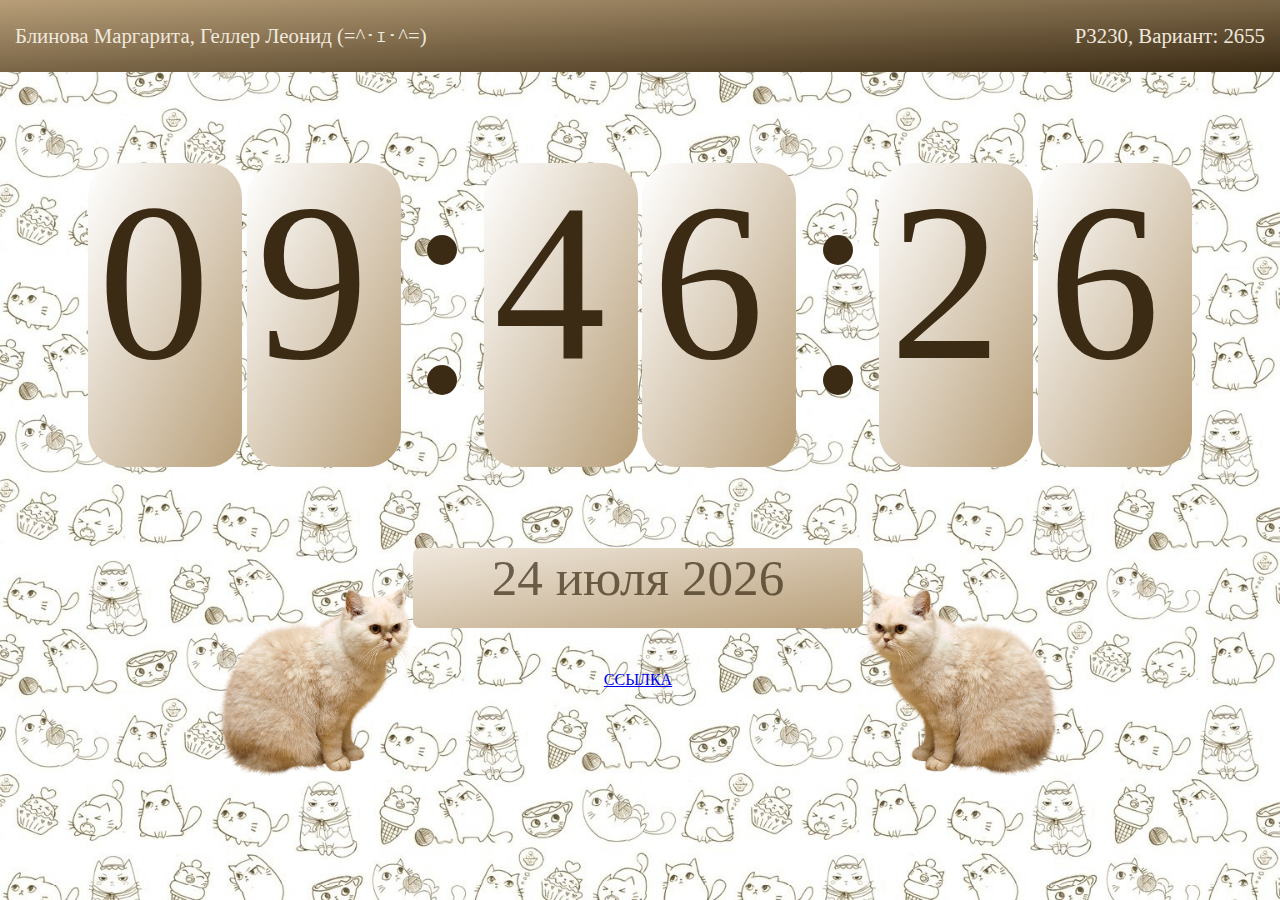
<file: target/web3/index.html>
<html lang="ru" xmlns:h="http://java.sun.com/jsf/html">
<head>
    <meta charset="UTF-8"/>
    <link rel="stylesheet" href="styles.css"/>
    <title>Времечко</title>
</head>
<h:body>
    <header><span>Блинова Маргарита, Геллер Леонид (=^･ｪ･^=)</span><span>P3230, Вариант: 2655</span></header>

    <div id="clockWrapper">
        <div class="timeSheet"><p>1</p></div>
        <div class="timeSheet"><p>2</p></div>
        <div class="colon">
            <div></div>
            <div></div>
        </div>
        <div class="timeSheet"><p>3</p></div>
        <div class="timeSheet"><p>4</p></div>
        <div class="colon">
            <div></div>
            <div></div>
        </div>
        <div class="timeSheet"><p>5</p></div>
        <div class="timeSheet"><p>6</p></div>
    </div>
    <div id="dateWrapper">
        <p id="date"></p>
    </div>

    <div id="linkWrapper">
        <img src="img/kotik.png"/>
        <a href="main.xhtml">ССЫЛКА</a>
        <img class="mirrorX" src="img/kotik.png"/>
    </div>


    <!--h:link value="<img src='img/kotik.png'>" outcome="cringe" /-->


</h:body>



<script src="script.js"></script>
</html>
</file>
<file: target/web3/styles.css>
body{
    background: url("img/fon5.jpg");
    background-size: cover;
}

header {
    position: absolute;
    left: 0; top: 0;
    width: 100%;
    background: linear-gradient(to bottom right, #b89f79, #3b2b14);
    height: 8vh;
    display: flex;
    justify-content: space-between;
    align-items: center;
}
header span {
    color: #f0e8dd;
    font-family: "Comic Sans MS";
    font-size: 1.3em;
    margin: 15px;
}

#linkWrapper{
    position: relative;
    width: 66vw;
    left: 17vw;
    top: 55vh;
    margin-left: -10px;
    display: flex;
    justify-content: space-between;
    align-items: center;
}

#linkWrapper img{
    position: relative;
    width: 16vw;
}

.mirrorX{
    transform: scale(-1, 1);
}

#kotik {
    position: relative;
    width: 16vw;
    top: 57vh;
    right: 1vh;
}

#clockWrapper {
    position: absolute;
    left: 50vw;
    top: 35vh;
    margin-left: -550px;
    margin-top: -175px;
    width: 1100px;
    height: 350px;
    display: flex;
    align-items: center;
    justify-content: space-between;
}
.timeSheet{
    position: relative;
    width: 150px;
    height: 300px;
    background: linear-gradient(to bottom right, white, #b89f79);

    /*border-image: linear-gradient(to top left, #b89f79, white);*/
    border-radius: 30px;
}
.timeSheet::before {
    content: "";
    position: absolute;
    top: -2px;
    bottom: -2px;
    left: -2px;
    right: -2px;
    background: linear-gradient(to top left, #b89f79, white);
    border-radius: 34px;
    z-index: -1;
}
.colon{
    display: flex;
    flex-direction: column;
    justify-content: space-around;
    align-items: center;
    background-color: transparent;
    width: 70px;
}
.colon div{
    width: 30px;
    height: 30px;
    border-radius: 15px;
    background-color: #3b2b14;
    margin: 50px;
}
.timeSheet p{
    position: absolute;
    margin: 0;
    margin-left: 8px;
    top: 150px;
    transform: translate(0, -162px);
    font-size: 14em;
    color: #3b2b14;
    font-family: "Comic Sans MS";
}

.rotating {
    animation: 2.1s rotate;
    transform-origin: 0 0;
}
.rotateBack{
    animation: 2.1s rotateBack;
    transform-origin: 0 0;
}
@keyframes rotate {
    0% {
        transform:rotateX(0deg);
    }
    100% {
        transform:rotateX(90deg);
    }
}
@keyframes rotateBack {
    0% {
        transform:rotateX(90deg);
    }
    100% {
        transform:rotateX(0deg);
    }
}
#dateWrapper {
    background: linear-gradient(to bottom right, #f0e8dd, #b89f79);
    width: 450px;
    height: 80px;
    position: relative;
    left: 50vw;
    margin-left: -235px;
    top: 60vh;
    border-radius: 7px;
}
#dateWrapper p{
    color: rgba(59, 43, 20, 0.7);
    font-family: "Comic Sans MS";
    font-size: 3.2em;
    text-align: center;
}

#link{
    color: #3b2b14;
    font-family: "Comic Sans MS";
    font-size: 1.1em;
    font-weight: 900;
}
</file>
